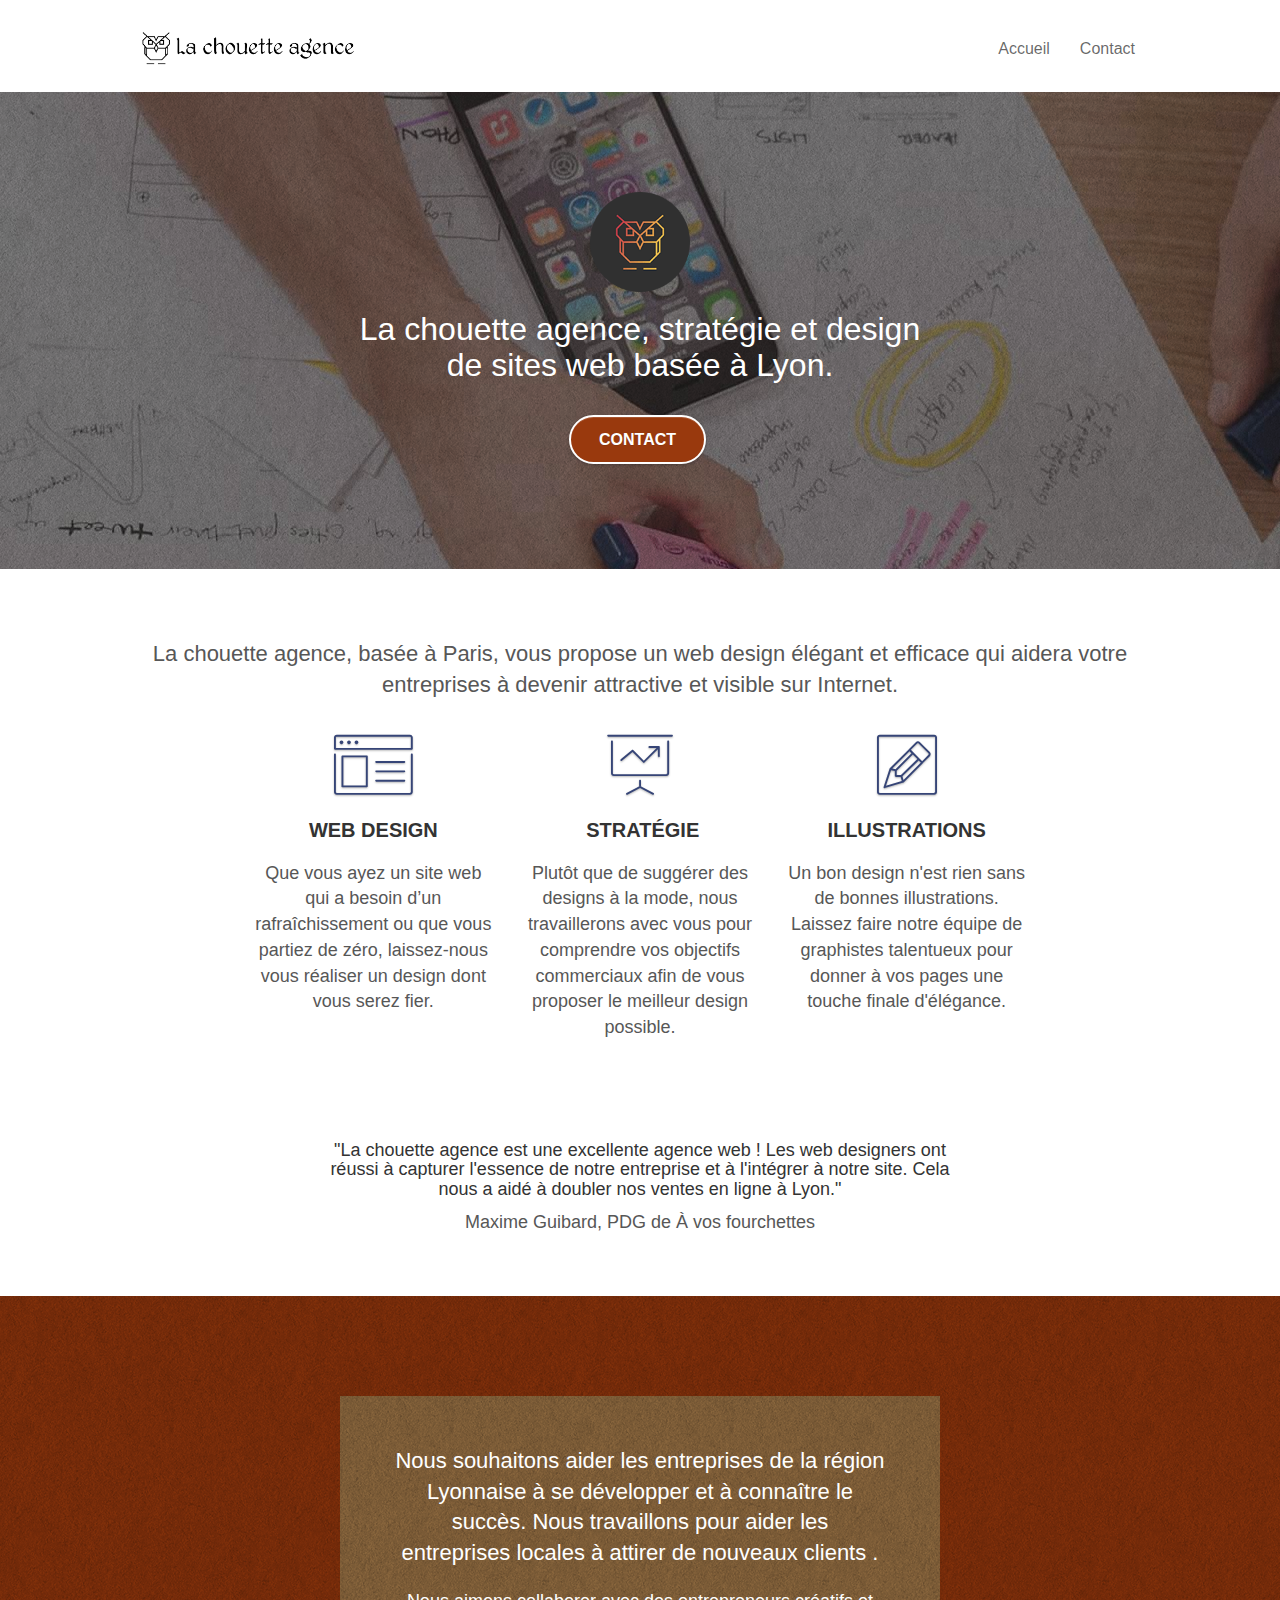
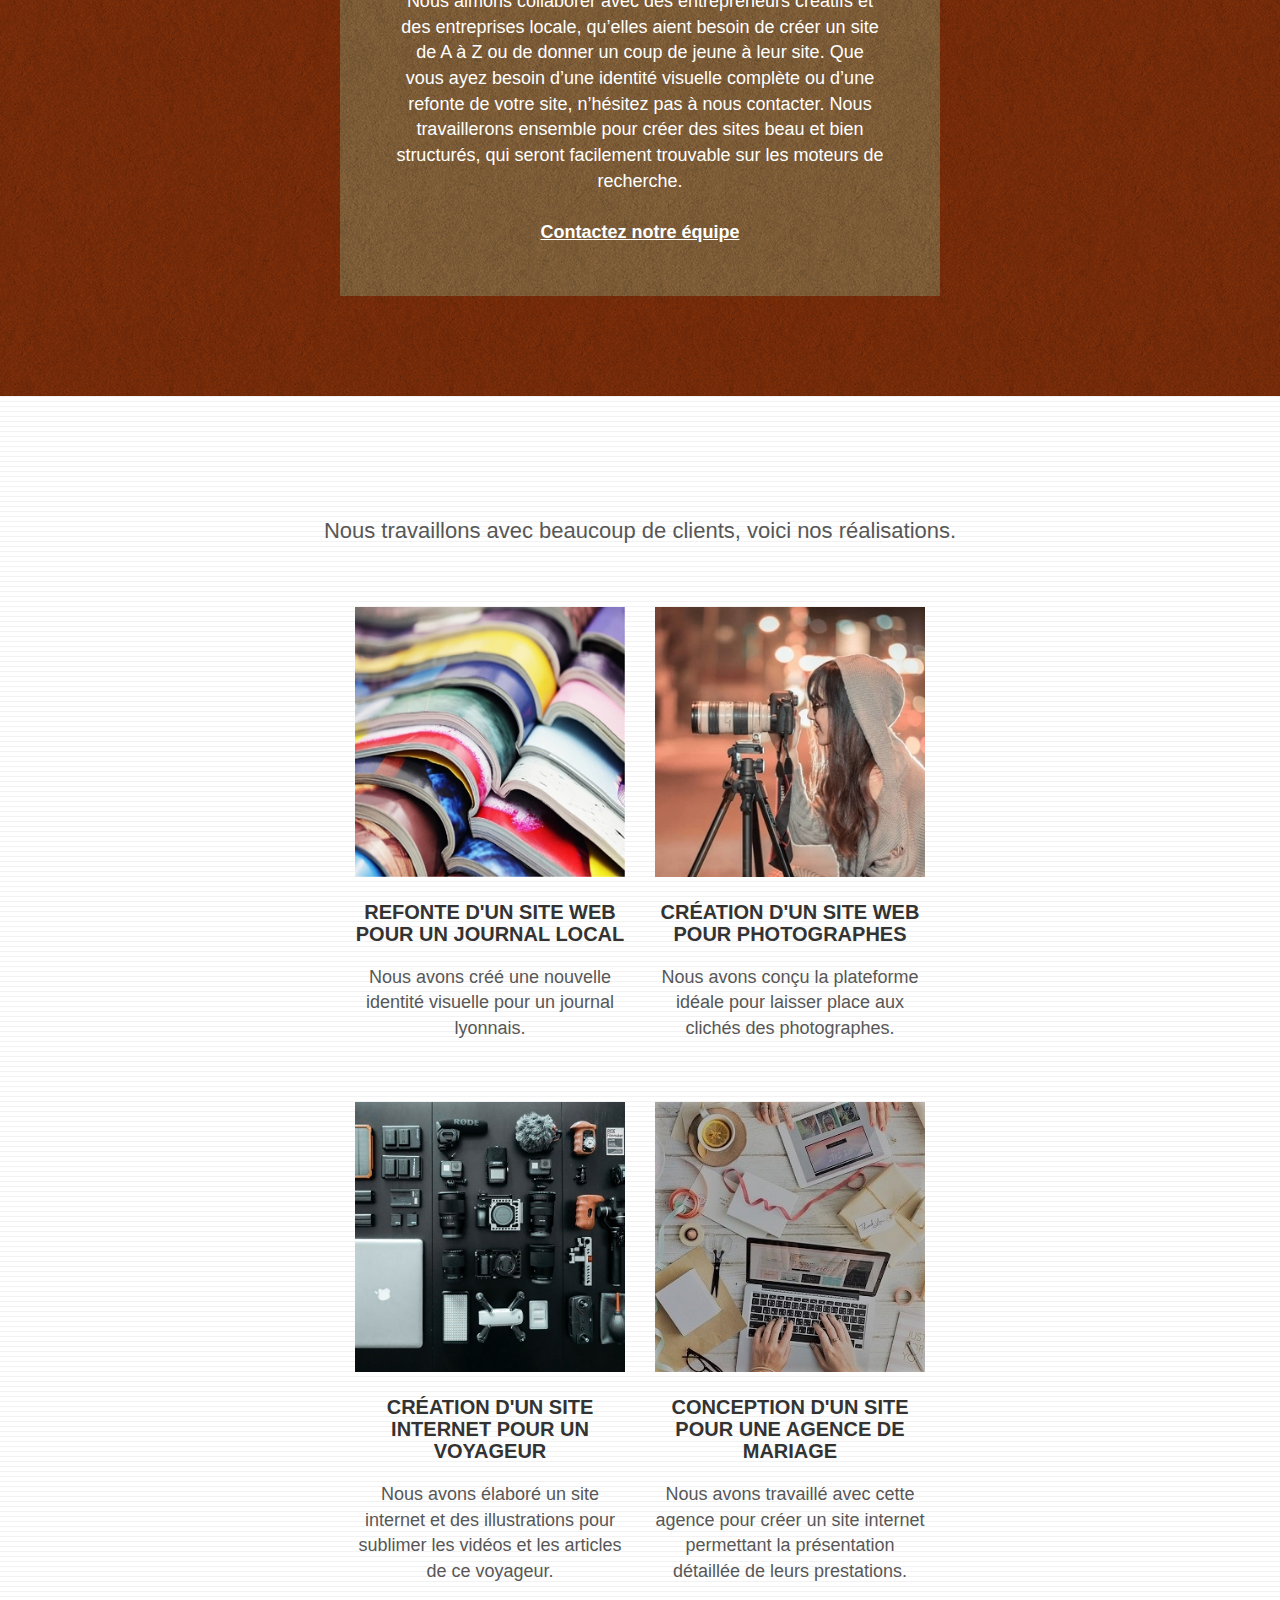
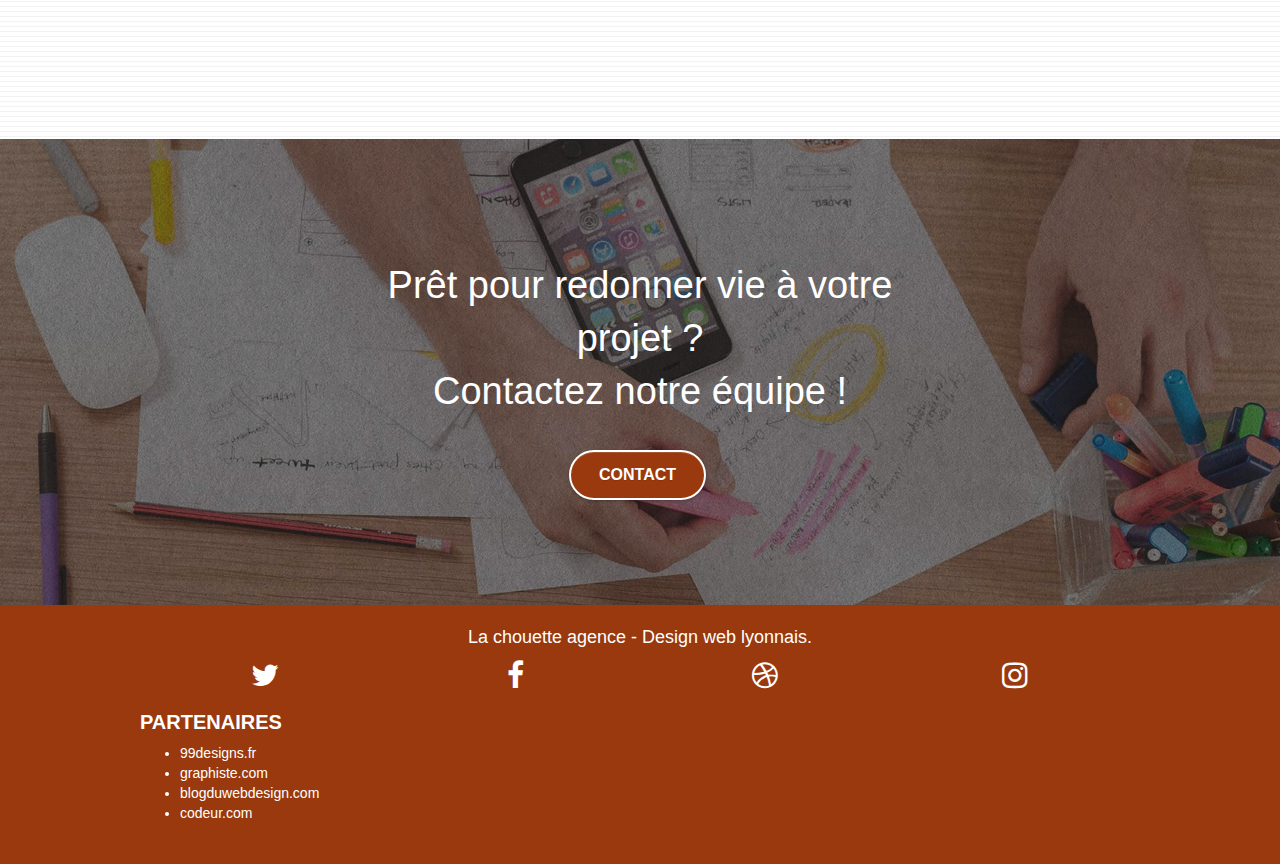
<file: index.html>
﻿<!DOCTYPE html>
<html lang="FR-fr">
<head>

	<title>La chouette agence, design et stratégie web à Lyon.</title>

    <meta charset="utf-8">
    <meta name="description" content="La chouette agence, basée à Paris, vous propose un web design élégant et efficace qui aidera votre entreprises à devenir attractive et visible sur Internet." />
	<meta name="robots" content="index, follow" />
	<meta name="viewport" content="width=device-width, initial-scale=1.0, viewport-fit=cover" />
    <link rel="shortcut icon" type="image/png" href="favicon.jpg">
    
	<link rel="stylesheet" type="text/css" href="./css/bootstrap.min.css">
	<link rel="stylesheet" type="text/css" href="style.min.css">
	<link rel="stylesheet" type="text/css" href="./css/font-awesome.min.css">
	<link rel="stylesheet" type="text/css" href="./css/et-line.min.css">
	<link rel="stylesheet" type="text/css" href="./css/id.css">
    
<!-- Analytics -->
 
<!-- Analytics END -->
    
</head>
<body>
<!-- Principal conteneur -->
<div class="page-container">
    
<!-- bloc-0 -->
<div class="bloc bgc-white l-bloc " id="bloc-0">
	<div class="container bloc-sm">

		<nav class="navbar row">
			<div class="navbar-header">
				<a class="navbar-brand" href="index.html"><img src="img/la-chouette-agence.png" alt="Une chouette de face, logo de la chouette agence." height="40" /></a>
				<button id="nav-toggle" type="button" class="ui-navbar-toggle navbar-toggle" data-toggle="collapse" data-target=".navbar-1">
					<span class="sr-only">Toggle navigation</span><span class="icon-bar"></span><span class="icon-bar"></span><span class="icon-bar"></span>
				</button>
			</div>
			<div class="collapse navbar-collapse navbar-1 special-dropdown-nav">
				<ul class="site-navigation nav navbar-nav">
					<li>
						<a href="index.html">Accueil</a>
					</li>
					<li>
					</li>
					<li>
						<a href="contact.html">Contact</a>
					</li>
				</ul>
			</div>
		</nav>
	</div>
</div>
<!-- bloc-0 END -->

<!-- bloc-1-presentation -->
<div class="bloc bgc-dark-slate-blue bg-banniere d-bloc bg-t-edge bloc-bg-texture texture-paper b-parallax" id="bloc-1-hero">
	<div class="container bloc-lg">
		<div class="row tight-width-whitespace">
			<div class="col-sm-12">
				<img src="img/logo.png" class="center-block image-resize-mode" width="100" alt="Une chouette de face, logo de la chouette agence." />
				<h1 class="text-center hero-bloc-text tc-white ">
					La chouette agence,	stratégie et design de sites web basée à Lyon.
				</h1>
				<div class="text-center">
					<a href="contact.html" class="btn btn-lg btn-clean btn-rd cta-hero btn-atomic-tangerine" id="cta-hero">Contact</a>
				</div>
			</div>
		</div>
	</div>
</div>
<!-- bloc-1-presentation END -->

<!-- bloc-2-services -->
<div class="bloc bgc-white l-bloc" id="bloc-2-services">
	<div class="container bloc-md">
		<div class="row">
			<div class="col-sm-12 text-center">
				<h2>La chouette agence, basée à Paris, vous propose un web design élégant et efficace qui aidera votre entreprises à devenir attractive et visible sur Internet.</h2>
			</div>
		</div>
		<div class="row voffset-lg med-width-whitespace">
			<div class="col-sm-4">
				<div class="text-center">
					<span class="et-icon-browser sm-shadow icon-dark-slate-blue icons icon-lg"></span>
				</div>
				<h3 class="mg-md text-center">
					Web design
				</h3>
				<p class="text-center ">
					Que vous ayez un site web qui a besoin d&rsquo;un rafraîchissement ou que vous partiez de zéro, laissez-nous vous réaliser un design dont vous serez fier.
				</p>
			</div>
			<div class="col-sm-4">
				<div class="text-center">
					<span class="et-icon-presentation sm-shadow icon-dark-slate-blue icons icon-lg"></span>
				</div>
				<h3 class="mg-md text-center">
					&nbsp;Stratégie
				</h3>
				<p class="text-center ">
					Plutôt que de suggérer des designs à la mode, nous travaillerons avec vous pour comprendre vos objectifs commerciaux afin de vous proposer le meilleur design possible.<br>
				</p>
			</div>
			<div class="col-sm-4">
				<div class="text-center">
					<span class="et-icon-edit sm-shadow icon-dark-slate-blue icons icon-lg"></span>
				</div>
				<h3 class="mg-md text-center">
					Illustrations
				</h3>
				<p class="text-center ">
					Un bon design n'est rien sans de bonnes illustrations. Laissez faire notre équipe de graphistes talentueux pour donner à vos pages une touche finale d'élégance.
				</p>
			</div>
		</div>
		<div class="row voffset-lg voffset">
			<div class="col-xs-12 col-md-8 col-md-offset-2 text-center">
				<h4>"La chouette agence est une excellente agence web ! Les web designers ont réussi à capturer l'essence de notre entreprise et à l'intégrer à notre site. Cela nous a aidé à doubler nos ventes en ligne à Lyon."</h4>
				<p>Maxime Guibard, PDG de À vos fourchettes</p>
			</div>
		</div>
	</div>
</div>
<!-- bloc-2-services END -->

<!-- bloc-3-what-i-do -->
<div class="bloc tc-white bgc-atomic-tangerine bg-presentation d-bloc bloc-bg-texture texture-paper b-parallax" id="bloc-3-what-i-do">
	<div class="container bloc-lg">
		<div class="row tight-width-whitespace black-background">
			<div class="col-sm-12">
				<h2 class="mg-md text-center tc-white">
					Nous souhaitons aider les entreprises de la région Lyonnaise à se développer et à connaître le succès. Nous travaillons pour aider les entreprises locales à attirer de nouveaux clients .<br>
				</h2>
				<p class="text-center white">
					Nous aimons collaborer avec des entrepreneurs créatifs et des entreprises locale, qu’elles aient besoin de créer un site de A à Z ou de donner un coup de jeune à leur site. Que vous ayez besoin d’une identité visuelle complète ou d’une refonte de votre site, n’hésitez pas à nous contacter. Nous travaillerons ensemble pour créer des sites beau et bien structurés, qui seront facilement trouvable sur les moteurs de recherche. <br><br><a class="ltc-white bold-link" href="contact.html">Contactez notre équipe</a><br>
				</p>
			</div>
		</div>
	</div>
</div>
<!-- bloc-3-what-i-do END -->

<!-- bloc-4-portfolio -->
<div class="bloc bgc-white bg-lines-h2-bg bg-repeat l-bloc" id="bloc-4-portfolio">
	<div class="container bloc-lg">
		<div class="row">
			<div class="col-sm-12 text-center">
				<h2>Nous travaillons avec beaucoup de clients, voici nos réalisations.</h2>
			</div>
		</div>
		<div class="row tight-width-whitespace portfolio-row">
			<div class="col-sm-6">
				<a href="#" data-lightbox="img/1.jpg" data-gallery-id="gallery-1" data-caption="Refonte d'un site web pour un journal local" data-frame="snapshot-lb"><img src="img/1.jpg" class="center-block img-responsive portfolio-thumb" alt="Présentation esthétique de magazines ouverts sur une table." /></a>
				<h3 class="mg-md text-center">
					Refonte d'un site web pour un journal local
				</h3>
				<p class="text-center">
					Nous avons créé une nouvelle identité visuelle pour un journal lyonnais.
				</p>
			</div>
			<div class="col-sm-6">
				<a href="#" data-lightbox="img/2.jpg" data-gallery-id="gallery-1" data-caption="Création d'un site web pour photographes" data-frame="snapshot-lb"><img src="img/2.jpg" class="center-block img-responsive portfolio-thumb" alt="Vue de profil d'une photographe utilisant son appareil avec objectif et trépied de nuit." /></a>
				<h3 class="mg-md text-center">
					Création d'un site web pour photographes
				</h3>
				<p class="text-center">
					Nous avons conçu la plateforme idéale pour laisser place aux clichés des photographes.
				</p>
			</div>
		</div>
		<div class="row tight-width-whitespace portfolio-row">
			<div class="col-sm-6">
				<a href="#" data-lightbox="img/3.jpg" data-gallery-id="gallery-1" data-caption="Création d'un site internet pour un voyageur" data-frame="snapshot-lb"><img src="img/3.jpg" class="center-block img-responsive portfolio-thumb" alt="Vue du dessus d'une table noire où sont organisés les différents outils du voyageur."/></a>
				<h3 class="mg-md text-center">
					Création d'un site internet pour un voyageur
				</h3>
				<p class="text-center">
					Nous avons élaboré un site internet et des illustrations pour sublimer les vidéos et les articles de ce voyageur.
				</p>
			</div>
			<div class="col-sm-6">
				<a href="#" data-lightbox="img/4.jpg" data-gallery-id="gallery-1" data-caption="Conception d'un site pour une agence de mariage" data-frame="snapshot-lb"><img src="img/4.jpg" class="center-block img-responsive portfolio-thumb" alt="Vue du dessus d'une table de craft avec deux paires de main utilisant le matériel." /></a>
				<h3 class="mg-md text-center">
					Conception d'un site pour une agence de mariage
				</h3>
				<p class="text-center">
					Nous avons travaillé avec cette agence pour créer un site internet permettant la présentation détaillée de leurs prestations.
				</p>
			</div>
		</div>
	</div>
</div>
<!-- bloc-4-portfolio END -->

<!-- bloc-5-cta -->
<div class="bloc bgc-dark-slate-blue bg-banniere d-bloc bloc-bg-texture texture-paper" id="bloc-5-cta">
	<div class="container bloc-lg">
		<div class="row tight-width-whitespace">
			<div class="col-sm-12">
				<h2 class="text-center hero-bloc-text tc-white">
					Prêt pour redonner vie à votre projet ?<br>Contactez notre équipe !
				</h2>
				<div class="col-sm-12 text-center">
					<a href="contact.html" class="btn btn-atomic-tangerine btn-clean btn-rd btn-lg cta-hero">Contact</a>
				</div>
			</div>
		</div>
	</div>
</div>
<!-- bloc-5-cta END -->

<!-- Footer - bloc-8 -->
<div class="bloc bgc-atomic-tangerine d-bloc" id="bloc-8">
	<div class="container bloc-sm">
		<div class="row">
			<div class="col-sm-12">
				<p class="text-center white">
					La chouette agence - Design web lyonnais.<br>
				</p>
				<div class="row row-no-gutters social">
					<div class="social_cont">
						<div class="col-sm-3">
							<div class="text-center">
								<a class="social" href="index.html"><span class="fa fa-twitter icon-md"></span></a>
							</div>
						</div>
						<div class="col-sm-3">
							<div class="text-center">
								<a class="social" href="index.html"><span class="fa fa-facebook icon-md"></span></a>
							</div>
						</div>
						<div class="col-sm-3">
							<div class="text-center">
								<a class="social" href="index.html"><span class="fa fa-dribbble icon-md"></span></a>
							</div>
						</div>
						<div class="col-sm-3">
							<div class="text-center">
								<a class="social" href="index.html"><span class="fa fa-instagram icon-md"></span></a>
							</div>
						</div>
					</div>
				</div>
				<div class="row">
					<div id="partners" class="col-sm-4">
						<h3 class="white">Partenaires</h3>
							<ul>
								<li><a href="https://99designs.fr/">99designs.fr</a></li>
								<li><a href="https://graphiste.com/">graphiste.com</a></li>
								<li><a href="https://www.blogduwebdesign.com/">blogduwebdesign.com</a></li>
								<li><a href="https://www.codeur.com/">codeur.com</a></li>
							</ul>		
					</div>
				</div>
			</div>
		</div>
	</div>
</div>
<!-- Footer - bloc-8 END -->

</div>
<!-- Principal conteneur END -->

<!-- Scripts -->

<script src="./js/jquery-2.1.0.min.js"></script>
<script src="./js/bootstrap.min.js"></script>
<script src="./js/blocs.min.js"></script>
<script src="./js/jquery.touchSwipe.min.js"></script>
<script src="./js/gmaps.min.js"></script>

<!-- Scripts END -->

</body>
</html>
</file>
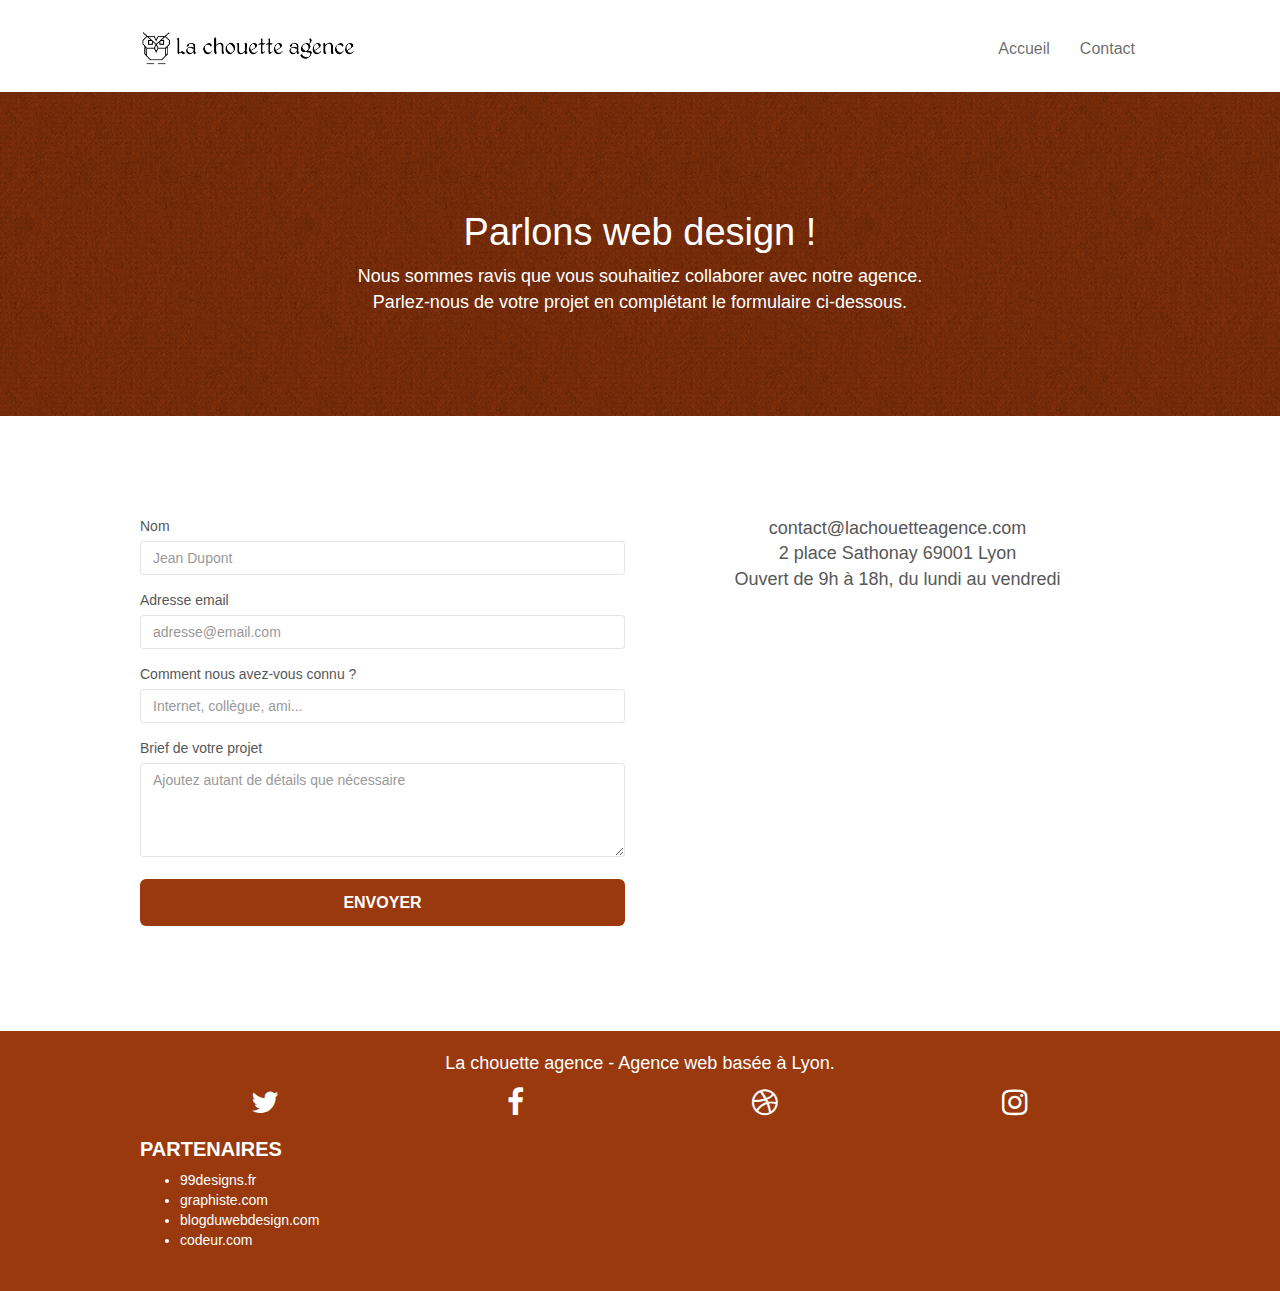
<file: contact.html>
﻿<!doctype html>
<html lang="FR-fr">
<head>

	<title>Contact</title>

    <meta charset="utf-8">
    <meta name="description" content="La chouette agence, basée à Paris, vous propose un web design élégant et efficace qui aidera votre entreprises à devenir attractive et visible sur Internet.">
    <meta name="viewport" content="width=device-width, initial-scale=1.0, viewport-fit=cover">
    <link rel="shortcut icon" type="image/png" href="favicon.jpg">
    
	<link rel="stylesheet" type="text/css" href="./css/bootstrap.min.css">
	<link rel="stylesheet" type="text/css" href="style.min.css">
	<link rel="stylesheet" type="text/css" href="./css/font-awesome.min.css">
	<link rel="stylesheet" type="text/css" href="./css/et-line.min.css">
	<link rel="stylesheet" type="text/css" href="./css/id.css">
	
    
<!-- Analytics -->
 
<!-- Analytics END -->
    
</head>
<body>
<!-- Principal conteneur -->
<div class="page-container">
    
<!-- bloc-0 -->
<div class="bloc bgc-white l-bloc " id="bloc-0">
	<div class="container bloc-sm">
		<nav class="navbar row">
			<div class="navbar-header">
				<a class="navbar-brand" href="index.html"><img src="img/la-chouette-agence.png" alt="Une chouette de face, logo de la chouette agence." height="40" /></a>
				<button id="nav-toggle" type="button" class="ui-navbar-toggle navbar-toggle" data-toggle="collapse" data-target=".navbar-1">
					<span class="sr-only">Toggle navigation</span><span class="icon-bar"></span><span class="icon-bar"></span><span class="icon-bar"></span>
				</button>
			</div>
			<div class="collapse navbar-collapse navbar-1 special-dropdown-nav">
				<ul class="site-navigation nav navbar-nav">
					<li>
						<a href="index.html">Accueil</a>
					</li>
					<li>
					</li>
					<li>
						<a href="Contact.html">Contact</a>
					</li>
				</ul>
			</div>
		</nav>
	</div>
</div>
<!-- bloc-0 END -->

<!-- bloc-6 -->
<div class="bloc bg-dots-bg bg-repeat bgc-atomic-tangerine d-bloc bloc-bg-texture texture-paper" id="bloc-6">
	<div class="container bloc-lg">
		<div class="row">
			<div class="col-sm-12">
				<h1 class="text-center hero-bloc-text tc-white">
					Parlons web design !
				</h1>
				<p class="text-center mg-lg tc-white tight-width-whitespace">
					Nous sommes ravis que vous souhaitiez collaborer avec notre agence.<br>
					Parlez-nous de votre projet en complétant le formulaire ci-dessous.
				</p>
			</div>
		</div>
	</div>
</div>
<!-- bloc-6 END -->

<!-- bloc-7 -->
<div class="bloc bgc-white l-bloc" id="bloc-7">
	<div class="container bloc-lg">
		<div class="row">
			<div class="col-sm-6">
				<form id="form_1" novalidate>
					<div class="form-group">
						<label for="name">
							Nom
						</label>
						<input id="name" class="form-control" placeholder="Jean Dupont" required />
					</div>
					<div class="form-group">
						<label for="email">
							Adresse email
						</label>
						<input id="email" class="form-control" type="email" placeholder="adresse@email.com" required />
					</div>
					<div class="form-group">
						<label for="input_504">
							Comment nous avez-vous connu ?
						</label>
						<input class="form-control" type="text" placeholder="Internet, collègue, ami..." required id="input_504" />
					</div>
					<div class="form-group">
						<label for="message">
							Brief de votre projet<br>
						</label><textarea id="message" class="form-control" rows="4" cols="50" placeholder="Ajoutez autant de détails que nécessaire" required></textarea>
					</div> 
					<button class="bloc-button btn btn-lg btn-block cta-hero btn-atomic-tangerine" type="submit">
						Envoyer
					</button>
				</form>
			</div>
			<div class="col-sm-6 text-center">
				<p>
					contact@lachouetteagence.com<br>2 place Sathonay 69001 Lyon<br>Ouvert de 9h à 18h, du lundi au vendredi<br>
				</p>
			</div>
		</div>
	</div>
</div>
<!-- bloc-7 END -->

<!-- ScrollToTop Button -->
<a class="bloc-button btn btn-d scrollToTop" onclick="scrollToTarget('1')"><span class="fa fa-chevron-up"></span></a>
<!-- ScrollToTop Button END-->


<!-- Footer - bloc-8 -->
<div class="bloc bgc-atomic-tangerine d-bloc" id="bloc-8">
	<div class="container bloc-sm">
		<div class="row">
			<div class="col-sm-12">
				<p class="text-center white">
					La chouette agence - Agence web basée à Lyon.<br>
				</p>
				<div class="row row-no-gutters social">
					<div class="social_cont">
						<div class="col-sm-3">
							<div class="text-center">
								<a class="social" href="index.html"><span class="fa fa-twitter icon-md"></span></a>
							</div>
						</div>
						<div class="col-sm-3">
							<div class="text-center">
								<a class="social" href="index.html"><span class="fa fa-facebook icon-md"></span></a>
							</div>
						</div>
						<div class="col-sm-3">
							<div class="text-center">
								<a class="social" href="index.html"><span class="fa fa-dribbble icon-md"></span></a>
							</div>
						</div>
						<div class="col-sm-3">
							<div class="text-center">
								<a class="social" href="index.html"><span class="fa fa-instagram icon-md"></span></a>
							</div>
						</div>
					</div>
				</div>
				<div class="row">
					<div id="partners" class="col-sm-4">
						<h3 class="white">Partenaires</h3>
							<ul>
								<li><a href="https://99designs.fr/">99designs.fr</a></li>
								<li><a href="https://graphiste.com/">graphiste.com</a></li>
								<li><a href="https://www.blogduwebdesign.com/">blogduwebdesign.com</a></li>
								<li><a href="https://www.codeur.com/">codeur.com</a></li>
							</ul>		
					</div>
				</div>
			</div>
		</div>
	</div>
</div>
<!-- Footer - bloc-8 END -->

</div>
<!-- Principal conteneur END -->

<!-- Scripts -->

<script defer src="./js/jquery-2.1.0.min.js"></script>
<script defer src="./js/bootstrap.min.js"></script>
<script defer src="./js/blocs.min.js"></script>
<script defer src="./js/jqBootstrapValidation.min.js"></script>
<script defer src="./js/formHandler.min.js"></script>

<!-- Scripts END -->

</body>
</html>
</file>
<file: css/id.css>
﻿#partners{color:#fff;margin-bottom:1.5em}#partners ul{margin:0;border:none}#partners li{margin:0}#partners li a:link{color:#fff}#partners li a:visited{color:#f3d6ab}
</file>
<file: style.min.css>
﻿body{margin:0;padding:0;background:#fff;overflow-x:hidden;-webkit-font-smoothing:antialiased;-moz-osx-font-smoothing:grayscale}a,button{transition:all 0.3s ease-in-out;outline:0!important}a:hover{text-decoration:none;cursor:pointer}#page-loading-blocs-notifaction{position:fixed;top:0;bottom:0;width:100%;z-index:100000;background:#fff url(img/pageload-spinner.gif) no-repeat center center}.bloc{width:100%;clear:both;background:50% 50% no-repeat;padding:0 50px;-webkit-background-size:cover;-moz-background-size:cover;-o-background-size:cover;background-size:cover;position:relative}.bloc .container{padding-left:0;padding-right:0}.bloc-lg{padding:100px 50px}.bloc-md{padding:50px}.bloc-sm{padding:20px 50px}.bg-b-edge,.bg-bl-edge,.bg-br-edge,.bg-center,.bg-l-edge,.bg-r-edge,.bg-repeat,.bg-t-edge,.bg-tl-edge,.bg-tr-edge{-webkit-background-size:auto!important;-moz-background-size:auto!important;-o-background-size:auto!important;background-size:auto!important}.bg-repeat{background:repeat}.bg-t-edge{background:top no-repeat}.bloc-bg-texture::before{content:"";background-size:2px 2px;position:absolute;top:0;bottom:0;left:0;right:0}.texture-paper::before{background:url(img/texture-paper.png);background-size:280px 280px}.b-parallax{background-attachment:fixed}.d-bloc{color:rgba(255,255,255,.7)}.d-bloc button:hover{color:rgba(255,255,255,.9)}.d-bloc .icon-round,.d-bloc .icon-rounded,.d-bloc .icon-semi-rounded-a,.d-bloc .icon-semi-rounded-b,.d-bloc .icon-square{border-color:rgba(255,255,255,.9)}.d-bloc .divider-h span{border-color:rgba(255,255,255,.2)}.d-bloc .a-btn,.d-bloc .navbar a,.d-bloc .navbar-brand,.d-bloc a .icon-lg,.d-bloc a .icon-md,.d-bloc a .icon-sm,.d-bloc a .icon-xl,.d-bloc h1 a,.d-bloc h2 a,.d-bloc h3 a,.d-bloc h4 a,.d-bloc h5 a,.d-bloc h6 a,.d-bloc p a{color:#fff}.d-bloc .a-btn:hover,.d-bloc .navbar a:hover,.d-bloc .navbar-brand:hover,.d-bloc a:hover .icon-lg,.d-bloc a:hover .icon-md,.d-bloc a:hover .icon-sm,.d-bloc a:hover .icon-xl,.d-bloc h1 a:hover,.d-bloc h2 a:hover,.d-bloc h3 a:hover,.d-bloc h4 a:hover,.d-bloc h5 a:hover,.d-bloc h6 a:hover,.d-bloc p a:hover{color:#fff}.d-bloc .navbar-toggle .icon-bar{background:#fff}.d-bloc .btn-wire,.d-bloc .btn-wire:hover{color:#fff;border-color:#fff}.d-bloc .panel{color:rgba(0,0,0,.5)}.d-bloc .panel button:hover{color:rgba(0,0,0,.7)}.d-bloc .panel icon{border-color:rgba(0,0,0,.7)}.d-bloc .panel .divider-h span{border-color:rgba(0,0,0,.1)}.d-bloc .panel .a-btn{color:rgba(0,0,0,.6)}.d-bloc .panel .a-btn:hover{color:#000}.d-bloc .panel .btn-wire,.d-bloc .panel .btn-wire:hover{color:rgba(0,0,0,.7);border-color:rgba(0,0,0,.3)}.d-bloc .panel,.l-bloc{color:rgba(0,0,0,.5)}.d-bloc .panel button:hover,.l-bloc button:hover{color:rgba(0,0,0,.7)}.l-bloc .icon-round,.l-bloc .icon-rounded,.l-bloc .icon-semi-rounded-a,.l-bloc .icon-semi-rounded-b,.l-bloc .icon-square{border-color:rgba(0,0,0,.7)}.d-bloc .panel .divider-h span,.l-bloc .divider-h span{border-color:rgba(0,0,0,.1)}.d-bloc .panel .a-btn,.l-bloc .a-btn,.l-bloc .navbar a,.l-bloc .navbar-brand,.l-bloc a .icon-lg,.l-bloc a .icon-md,.l-bloc a .icon-sm,.l-bloc a .icon-xl,.l-bloc h1 a,.l-bloc h2 a,.l-bloc h3 a,.l-bloc h4 a,.l-bloc h5 a,.l-bloc h6 a,.l-bloc p a{color:rgba(0,0,0,.6)}.d-bloc .panel .a-btn:hover,.l-bloc .a-btn:hover,.l-bloc .navbar a:hover,.l-bloc .navbar-brand:hover,.l-bloc a:hover .icon-lg,.l-bloc a:hover .icon-md,.l-bloc a:hover .icon-sm,.l-bloc a:hover .icon-xl,.l-bloc h1 a:hover,.l-bloc h2 a:hover,.l-bloc h3 a:hover,.l-bloc h4 a:hover,.l-bloc h5 a:hover,.l-bloc h6 a:hover,.l-bloc p a:hover{color:#000}.l-bloc .navbar-toggle .icon-bar{color:rgba(0,0,0,.6)}.d-bloc .panel .btn-wire,.d-bloc .panel .btn-wire:hover,.l-bloc .btn-wire,.l-bloc .btn-wire:hover{color:rgba(0,0,0,.7);border-color:rgba(0,0,0,.3)}.voffset{margin-top:30px}.voffset-lg{margin-top:80px}.row-no-gutters{margin-right:0;margin-left:0}.row.row-no-gutters>[class*=" col-"],.row.row-no-gutters>[class^="col-"]{padding-right:0;padding-left:0}#bloc-1-hero h1{font-size:32px}.navbar{margin-bottom:0;z-index:1}.navbar-brand{height:auto;padding:3px 15px;font-size:25px;font-weight:400;font-weight:600;line-height:44px}.navbar-brand img{max-height:200px;margin:0 5px 0 0;display:inline}.navbar-brand img[src$="svg"]{min-width:100px}.nav-center .navbar-brand img{margin:0}.navbar .nav{padding-top:2px;margin-right:-16px;float:right;z-index:1}.nav>li{float:left;margin-top:4px;font-size:16px}.navbar-nav .open .dropdown-menu>li>a{text-align:inherit}.nav>li a:focus,.nav>li a:hover{background:0 0}.navbar-toggle{margin:10px 10px 0 0;border:0}.navbar-toggle:hover{background:0 0!important}.navbar-toggle .icon-bar{background-color:rgba(0,0,0,.5);width:26px}.nav-invert .navbar .nav{float:left}.nav-invert .navbar-brand,.nav-invert .navbar-header{float:right;position:relative;z-index:2}@media (min-width:768px){.site-navigation{position:absolute;top:50%;right:20px;transform:translate(0,-50%);-webkit-transform:translateY(-50%)}.nav>li .dropdown-menu a,.nav>li .dropdown-menu a:hover{color:#484848}.nav-invert .site-navigation{left:0;right:0}.nav-center{text-align:center}.nav-center .navbar-header{width:100%}.nav-center .nav>li,.nav-center .navbar-brand,.nav-center .navbar-header{float:none;display:inline-block}.nav-center .site-navigation{position:relative;width:100%;right:0;margin-right:0;margin-top:20px}.nav-center.mini-nav .navbar-toggle{float:none;margin:10px auto 0}}.nav>li>.dropdown a{background:0 0!important;display:block;padding:14px 15px}nav .caret{margin:0 5px}.dropdown-menu .dropdown-menu{top:-8px;left:100%}.dropdown-menu .dropmenu-flow-right{top:100%;left:0;margin-left:-1px;border-top-left-radius:0;border-top-right-radius:0}.dropdown-menu .dropdown span{border:4px solid #000;border-top-color:transparent;border-right-color:transparent;border-bottom-color:transparent;margin:6px -5px 0 0!important;float:right}.mg-md{margin-top:10px;margin-bottom:20px}.mg-lg{margin-top:10px;margin-bottom:40px}.btn{margin:0 5px 5px 0}.btn.pull-right{margin:0 0 5px 5px}.btn-d,.btn-d:focus,.btn-d:hover{color:#fff;background:rgba(0,0,0,.3)}button{outline:0!important}.btn-rd{border-radius:40px}.btn-clean{border:2px solid rgb(255,255,255);text-shadow:0 1px 0 rgba(0,0,1,.1);box-shadow:0 1px 3px rgba(0,0,1,.25),inset 0 1px 0 0 rgba(255,255,255,.15)}.icon-md{font-size:30px!important}.icon-lg{font-size:60px!important}.sm-shadow{text-shadow:0 1px 2px rgba(0,0,0,.3)}.panel-sq,.panel-sq .panel-footer,.panel-sq .panel-heading{border-radius:0}.panel-rd{border-radius:30px}.panel-rd .panel-heading{border-radius:29px 29px 0 0}.panel-rd .panel-footer{border-radius:0 0 29px 29px}.form-control{border-color:rgba(0,0,0,.1);box-shadow:none}.scrollToTop{width:40px;height:40px;position:fixed;bottom:20px;right:20px;opacity:0;z-index:500;transition:all 0.3s ease-in-out}.scrollToTop span{margin-top:6px}.showScrollTop{font-size:14px;opacity:1}a[data-lightbox]{position:relative;display:block;text-align:center}a[data-lightbox]:hover::before{content:"+";font-family:HelveticaNeue-Light,"Helvetica Neue Light","Helvetica Neue",Helvetica,Arial;font-size:32px;width:50px;height:50px;margin-left:-25px;border-radius:50%;background:rgba(0,0,0,.6);color:#fff;font-weight:100;z-index:1;position:absolute;top:50%;transform:translateY(-50%);-webkit-transform:translateY(-50%)}a[data-lightbox]:hover img{opacity:.6;-webkit-animation-fill-mode:none;animation-fill-mode:none}#lightbox-modal{display:flex;align-items:center}#lightbox-modal .modal-dialog{width:90%;max-width:900px;margin:0 auto 0}#lightbox-modal .modal-dialog img{max-height:90vh;margin:0 auto}.lightbox-caption{padding:20px;color:#fff;background:rgba(0,0,0,.5);position:absolute;left:15px;right:15px;bottom:5px}.close-lightbox{color:#fff;font-size:30px;position:absolute;top:20px;right:20px;z-index:20;background:rgba(0,0,0,.5);border:none;line-height:30px;padding:0 9px 5px;opacity:.3}.close-lightbox:hover,.next-lightbox:hover,.prev-lightbox:hover{opacity:1;color:#fff}.next-lightbox,.prev-lightbox{font-size:20px;color:rgba(255,255,255,.9);background:rgba(0,0,0,.5);transition:all 0.2s ease-in-out;position:absolute;top:45%;z-index:1;opacity:.4}.next-lightbox{padding:6px 8px 1px 13px;right:25px}.prev-lightbox{padding:6px 13px 1px 10px;left:25px}.snapshot-lb .modal-body{padding-bottom:45px}.snapshot-lb .lightbox-caption{padding:0;color:rgba(0,0,0,.5);background:0 0}.btn,a,h1,h2,h3,h4,h5,h6,label,p{font-family:helvetica;font-weight:400;color:#575757}.container{max-width:1000px}.hero-bloc-text{font-size:38px}.hero-bloc-text-sub{font-size:36px}.statement-bloc-text{line-height:26px;font-style:italic;font-size:20px;text-align:center;font-weight:lighter;max-width:520px;margin:auto auto auto auto}p{font-size:18px}.tight-width-whitespace{max-width:600px;margin:auto auto auto auto}.h1{font-size:20px;font-family:"Open Sans"}.cta-hero{margin-top:22px;color:#fff!important;text-transform:uppercase;padding:12px 28px 12px 28px;font-size:16px;font-weight:700}.social_cont{display:flex;flex-direction:row;justify-content:center}.social{display:inline;max-width:400px;margin:auto auto auto auto}h2{font-size:22px;line-height:1.4em}h3{font-size:20px;text-transform:uppercase;font-weight:700;color:#333!important}.med-width-whitespace{max-width:800px;margin:auto auto auto auto;box-shadow:0 0 0 #000}h1{color:#333!important}h4{color:#333!important}.icons{margin-bottom:14px;margin-top:24px}.white{color:#fff!important}.portfolio-thumb{margin-bottom:24px}.portfolio-row{margin-bottom:44px;margin-top:50px}.avatar{box-shadow:0 4px 9px rgba(0,0,0,.3)}.black-background{background-color:rgba(165,147,99,.7);padding:40px 40px 40px 40px}.bold-link{font-weight:900;text-decoration:underline!important}.bgc-white{background-color:#fff}.bgc-dark-slate-blue{background-color:#364577}.bgc-atomic-tangerine{background-color:#99390d}.tc-white{color:#fff!important}.btn-atomic-tangerine{background:#99390d;color:#fff!important}.btn-atomic-tangerine:hover{background:#c27956!important;color:#fff!important}.ltc-white{color:#fff!important}.ltc-white:hover{color:#ccc!important}.ltc-atomic-tangerine{color:#99390d!important}.ltc-atomic-tangerine:hover{color:#c27956!important}.icon-dark-slate-blue{color:#364577!important;border-color:#364577!important}.bg-dots-bg{background-image:url(img/dots-bg.png)}.bg-lines-h2-bg{background-image:url(img/lines-h2-bg.png)}.bg-banniere{background-image:url(img/la-chouette-agence-banniere.jpg)}.bg-presentation{background-image:url(img/image-de-presentation.jpg)}@media (max-width:1024px){.bloc{padding-left:20px;padding-right:20px}.bloc-tile-2.full-width-bloc .container,.bloc-tile-3.full-width-bloc .container,.bloc-tile-4.full-width-bloc .container,.bloc.full-width-bloc{padding-left:0;padding-right:0}}@media (max-width:992px) and (min-width:768px){.navbar .nav{max-width:80%}.nav-center.navbar .nav{max-width:100%}}@media only screen and (min-width:768px) and (max-width:1024px) and (orientation:landscape){.b-parallax{background-attachment:scroll}}@media only screen and (min-width:1024px) and (max-width:1366px) and (-webkit-min-device-pixel-ratio:1.5){.b-parallax{background-attachment:scroll}}@media (max-width:991px){.container{width:100%}.b-parallax{background-attachment:scroll}#hero-bloc,.page-container{overflow-x:hidden;position:relative}.bloc{padding-left:10px;padding-right:10px}.bloc-group,.bloc-group .bloc{display:block;width:100%}.bloc-fill-screen .fill-bloc-bottom-edge,.bloc-fill-screen .fill-bloc-top-edge{padding:0 20px;padding-left:10px;padding-right:10px}}@media (max-width:767px){.page-container{overflow-x:hidden;position:relative}#disqus_thread,h1,h2,h3,h4,h5,h6,p{padding-left:10px!important;padding-right:10px!important}.b-parallax{background-attachment:scroll}.navbar .nav{padding-top:0;border-top:1px solid rgba(0,0,0,.2);float:none!important}.navbar.row{margin-left:0;margin-right:0}.site-navigation{position:inherit;transform:none;-webkit-transform:none;-ms-transform:none}.nav>li{margin-top:0;border-bottom:1px solid rgba(0,0,0,.1);background:rgba(0,0,0,.05);text-align:left;padding-left:15px;width:100%}.nav>li:hover{background:rgba(0,0,0,.08)}.dropdown .dropdown a .caret{float:none;margin:5px 0 0 10px!important;border:4px solid #000;border-bottom-color:transparent;border-right-color:transparent;border-left-color:transparent}#hero-bloc .navbar .nav{background:rgba(0,0,0,.8)}#hero-bloc .navbar .nav a{color:rgba(255,255,255,.6)}.hero{padding:50px 0}.hero-nav{left:-1px;right:-1px}.navbar-collapse{padding:0;overflow-x:hidden;-webkit-box-shadow:none;box-shadow:none}.navbar-brand img{max-height:40px;width:auto}.nav-invert .navbar-header{float:none;width:100%}.nav-invert .navbar-toggle{float:left;margin-left:10px}.bloc{padding-left:0;padding-right:0}.bloc-lg,.bloc-xl,.bloc-xxl{padding:40px 0}.bloc-md,.bloc-sm{padding-left:0;padding-right:0}.bloc-fill-screen .fill-bloc-bottom-edge,.bloc-fill-screen .fill-bloc-top-edge,.bloc-tile-2 .container,.bloc-tile-3 .container,.bloc-tile-4 .container{padding-left:0;padding-right:0}.a-block{padding:0 10px}.btn-dwn{display:none}.voffset{margin-top:5px}.voffset-md{margin-top:20px}.voffset-lg{margin-top:30px}form{padding:5px}.close-lightbox{display:inline-block}.blocsapp-device-iphone5{background-size:216px 425px;padding-top:60px;width:216px;height:425px}.blocsapp-device-iphone5 img{width:180px;height:320px}}@media (max-width:400px){.bloc{padding-left:0;padding-right:0}}@media (max-width:767px){.bloc-mob-center-text{text-align:center}}
</file>
